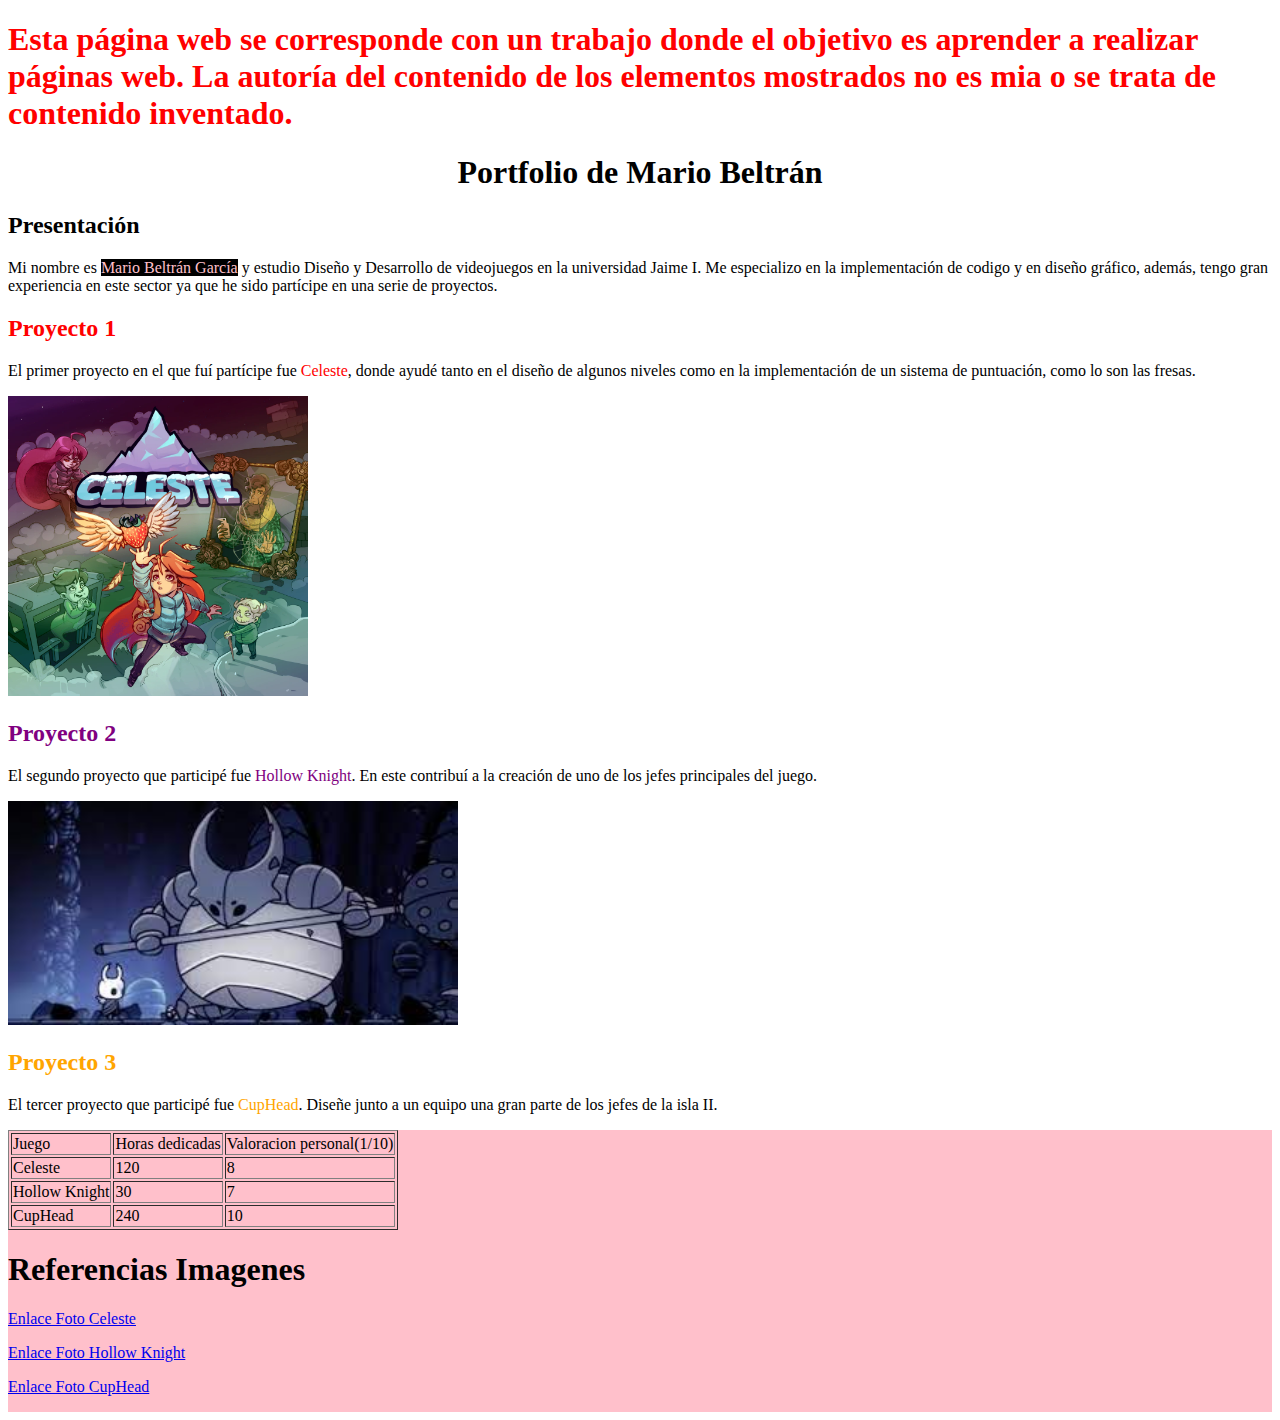
<file: index.html>
<!DOCTYPE html>
<html>
<title>
Portfolio de Mario Beltran
</title>
<body>

<h1 style = "align: right; color: red;">
Esta página web se corresponde con un trabajo donde el objetivo es aprender a realizar páginas
web. La autoría del contenido de los elementos mostrados no es mia o se trata de contenido inventado.
</h1>

<h1 align = "center">
Portfolio de Mario Beltrán
</h1>
<h2>
Presentación
</h2>
<p style = "border-style = solid; border-color = purple; background-color = red;">
Mi nombre es <span style ="color: pink; background-color: black;">Mario Beltrán García</span> y estudio Diseño y Desarrollo de videojuegos en la universidad Jaime I. 
Me especializo en la implementación de codigo y en diseño gráfico, además, tengo gran experiencia en este sector ya que he sido partícipe en una serie de proyectos.
</p>
<h2 style = "color: red;">
Proyecto 1
</h2>
<p>
El primer proyecto en el que fuí partícipe fue <span style = "color: red;">Celeste</span>, donde ayudé tanto en el diseño de algunos niveles como en la implementación de un sistema de puntuación, como lo son las fresas.
</p>
<a href="https://store.steampowered.com/app/504230/Celeste/"> <img src = "ImagenCeleste.jpg" alt = "Foto del Celeste" height = "300px" width = "300px" /> </a>
<h2 style = "color: purple;">
Proyecto 2
</h2>
<p>
El segundo proyecto que participé fue <span style = "color: purple;">Hollow Knight</span>. En este contribuí a la creación de uno de los jefes principales del juego.
</p>
<a href="https://store.steampowered.com/app/367520/Hollow_Knight/"> <img src = "JefeHollowKnight.jpg" alt = "Foto del jefe" height = "224px" width = "450px" /> </a>
<h2 style ="color: orange;">
Proyecto 3
</h2>
<p>
El tercer proyecto que participé fue <span style = "color: orange;">CupHead</span>. Diseñe junto a un equipo una gran parte de los jefes de la isla II.
</p>
<a href="https://store.steampowered.com/app/268910/Cuphead/> <img border = "2px" src = "Cuphead.jpg" alt = "Foto del Cuphead" height = "225px" width = "550px" /> </a>


<div style ="background-color: pink;">
<table border = "1px">
	<tr>
		<td>Juego</td>
		<td>Horas dedicadas</td>
		<td>Valoracion personal(1/10)</td>
	</tr>
	<tr>
		<td>Celeste</td>
		<td>120</td>
		<td>8</td>
	</tr>
	<tr>
		<td>Hollow Knight</td>
		<td>30</td>
		<td>7</td>
	</tr>
	<tr>
		<td>CupHead</td>
		<td>240</td>
		<td>10</td>
	</tr>
<table/>

</div>

<h1>
Referencias Imagenes
</h1>

<a href= "https://store.playstation.com/es-es/product/EP2120-CUSA11235_00-CELESTEXXCELESTE/">
Enlace Foto Celeste
</a>
<p> <p/>
<a href= "https://www.youtube.com/watch?v=SE7kje3z9c8">
Enlace Foto Hollow Knight
</a>
<p> <p/>
<a href= "https://areajugones.sport.es/videojuegos/analisis-cuphead/">
Enlace Foto CupHead
</a>
<p> <p/>
</body>
</html>
</file>
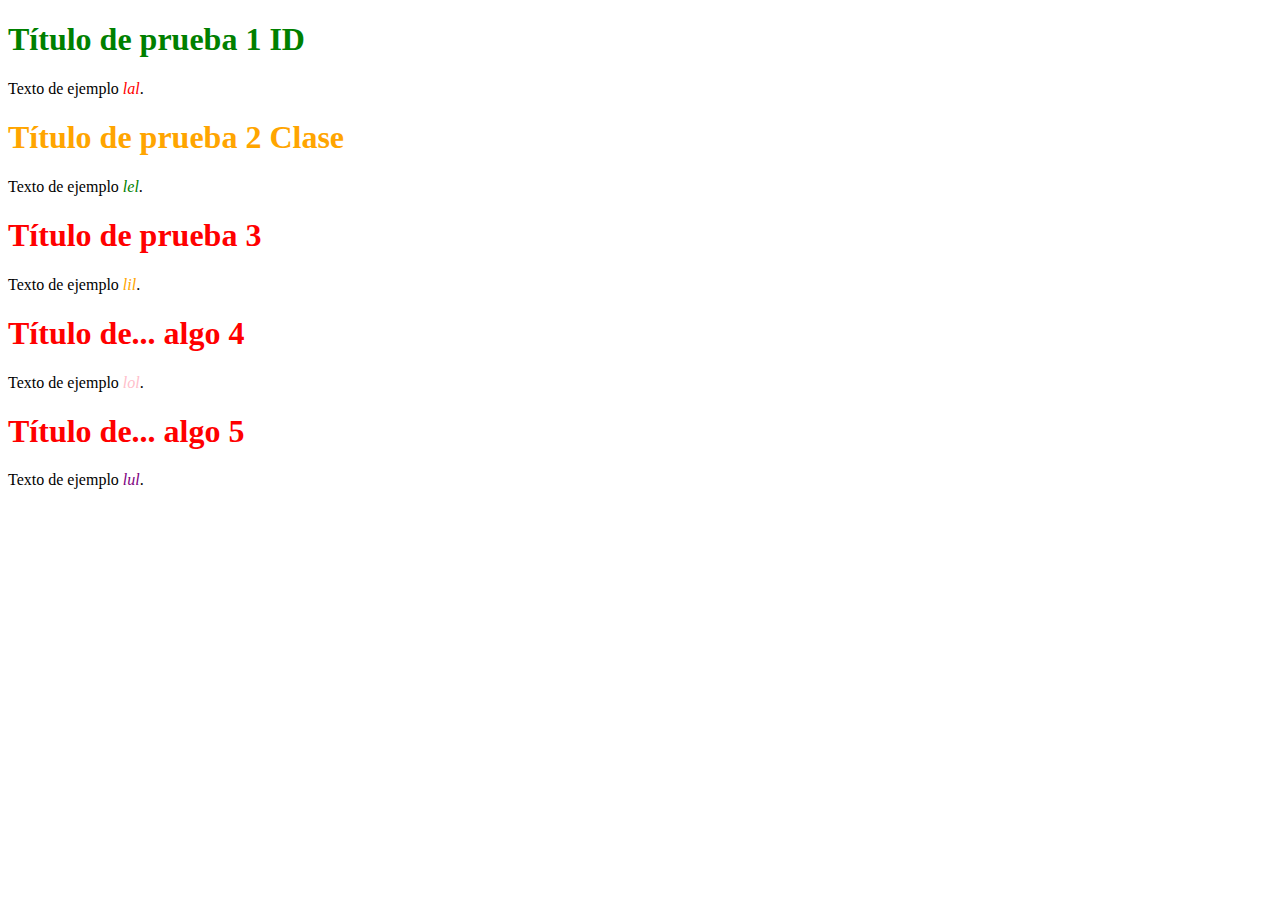
<file: lab5.html>
<!DOCTYPE html>
<html>
<link rel="stylesheet" href="formato.css">
<title>
Practica laboratorio 5
</title>
<body>
<h1 id= "Tit1">
Título de prueba 1 ID
</h1>
<p class="Texto1">
Texto de ejemplo <em>lal</em>.
</p>
<h1 class = "Prueba2">
Título de prueba 2 Clase
</h1>
<p  class="Texto2">
Texto de ejemplo <em>lel</em>.
</p>
<h1>
Título de prueba 3
</h1>
<p  class="Texto3">
Texto de ejemplo <em>lil</em>.
</p>
<h1>
Título de... algo 4
</h1>
<p  class="Texto4">
Texto de ejemplo <em>lol</em>.
</p>
<h1>
Título de... algo 5
</h1>
<p class="Texto5">
Texto de ejemplo <em>lul</em>.
</p>
</body>
</html>
</file>
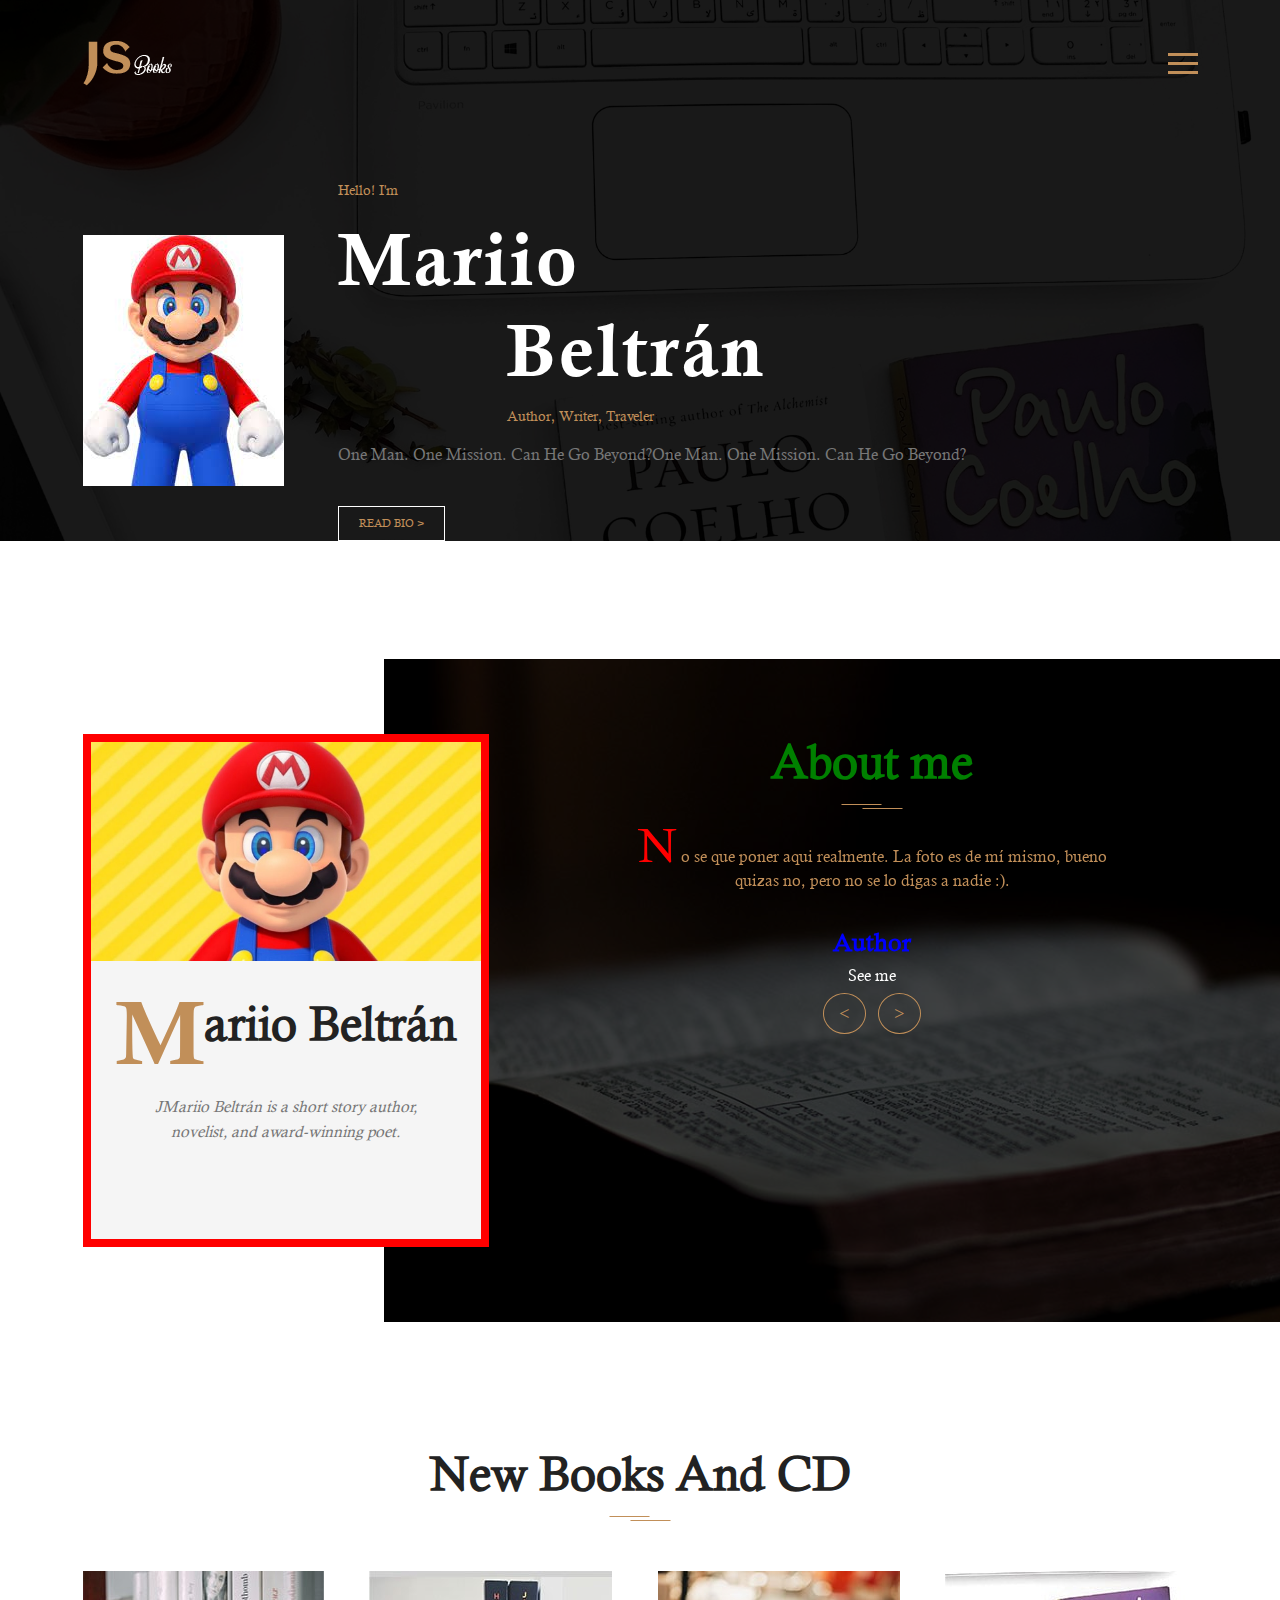
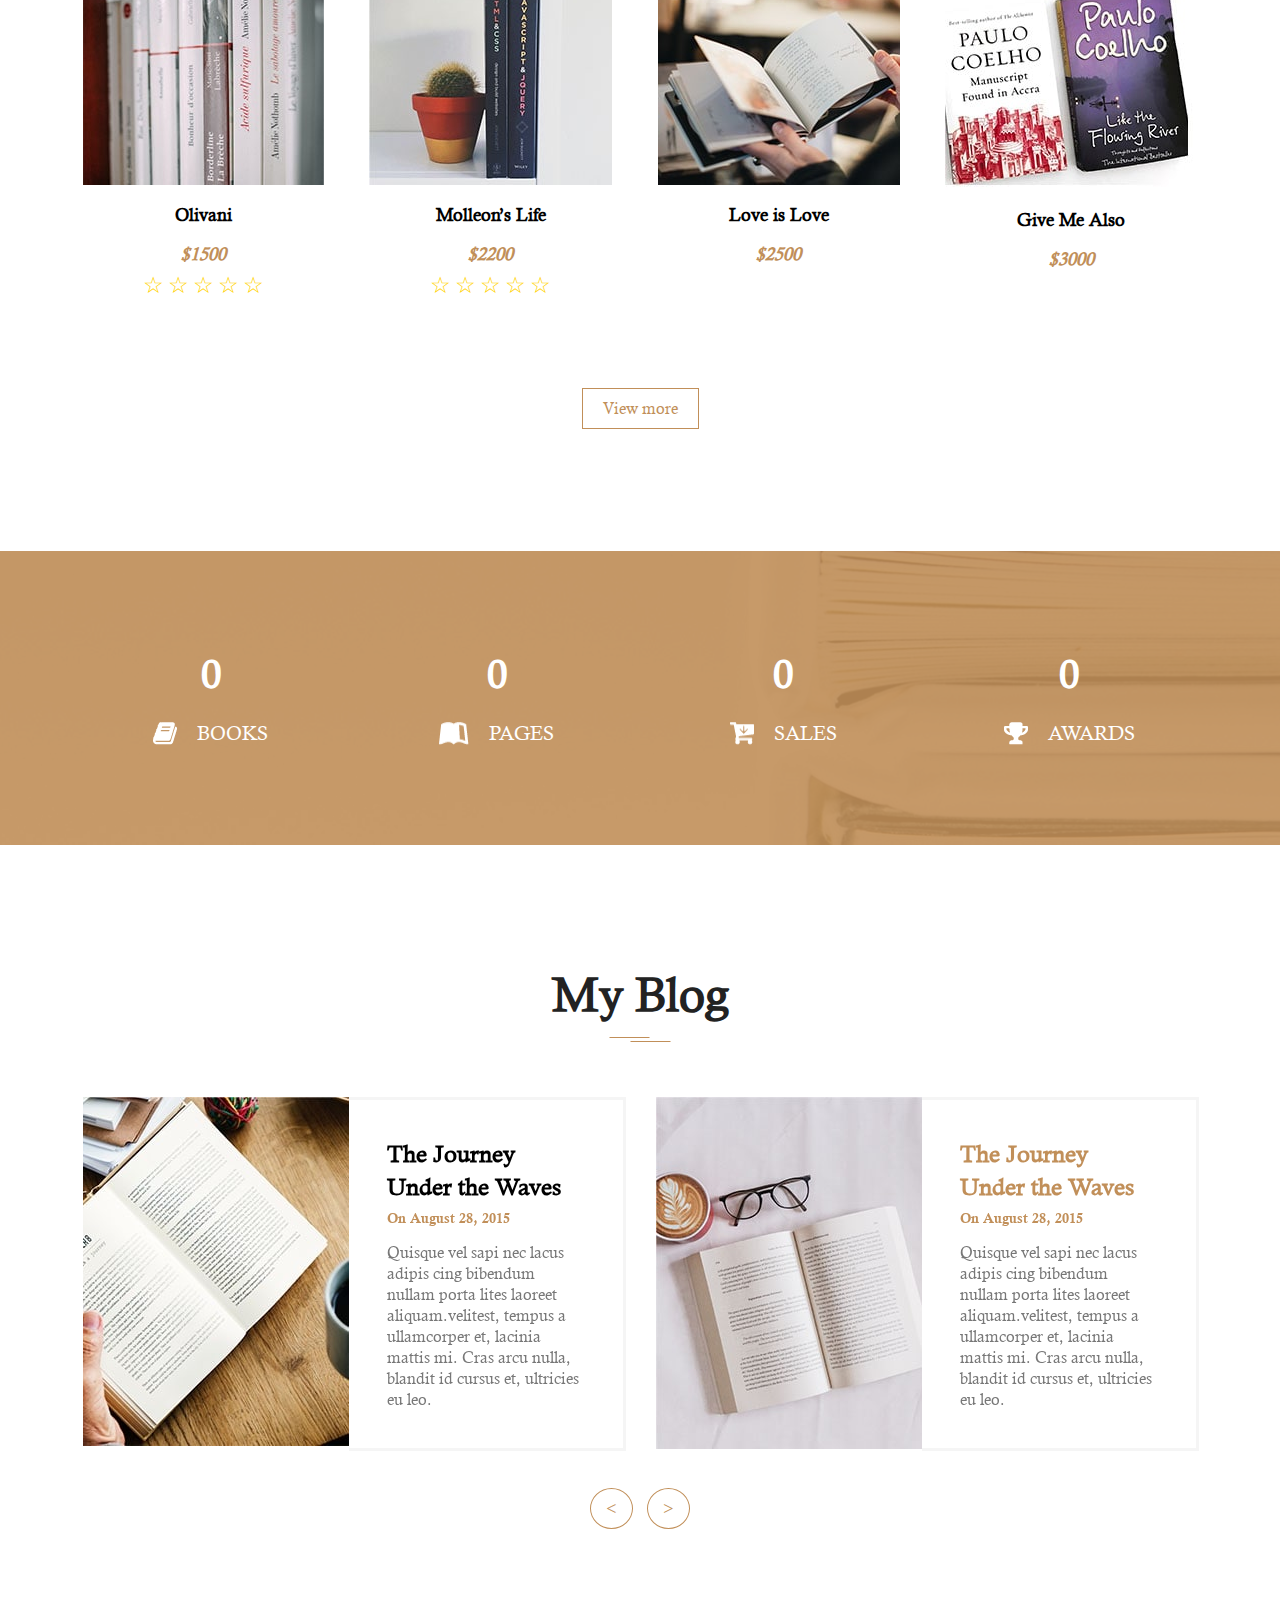
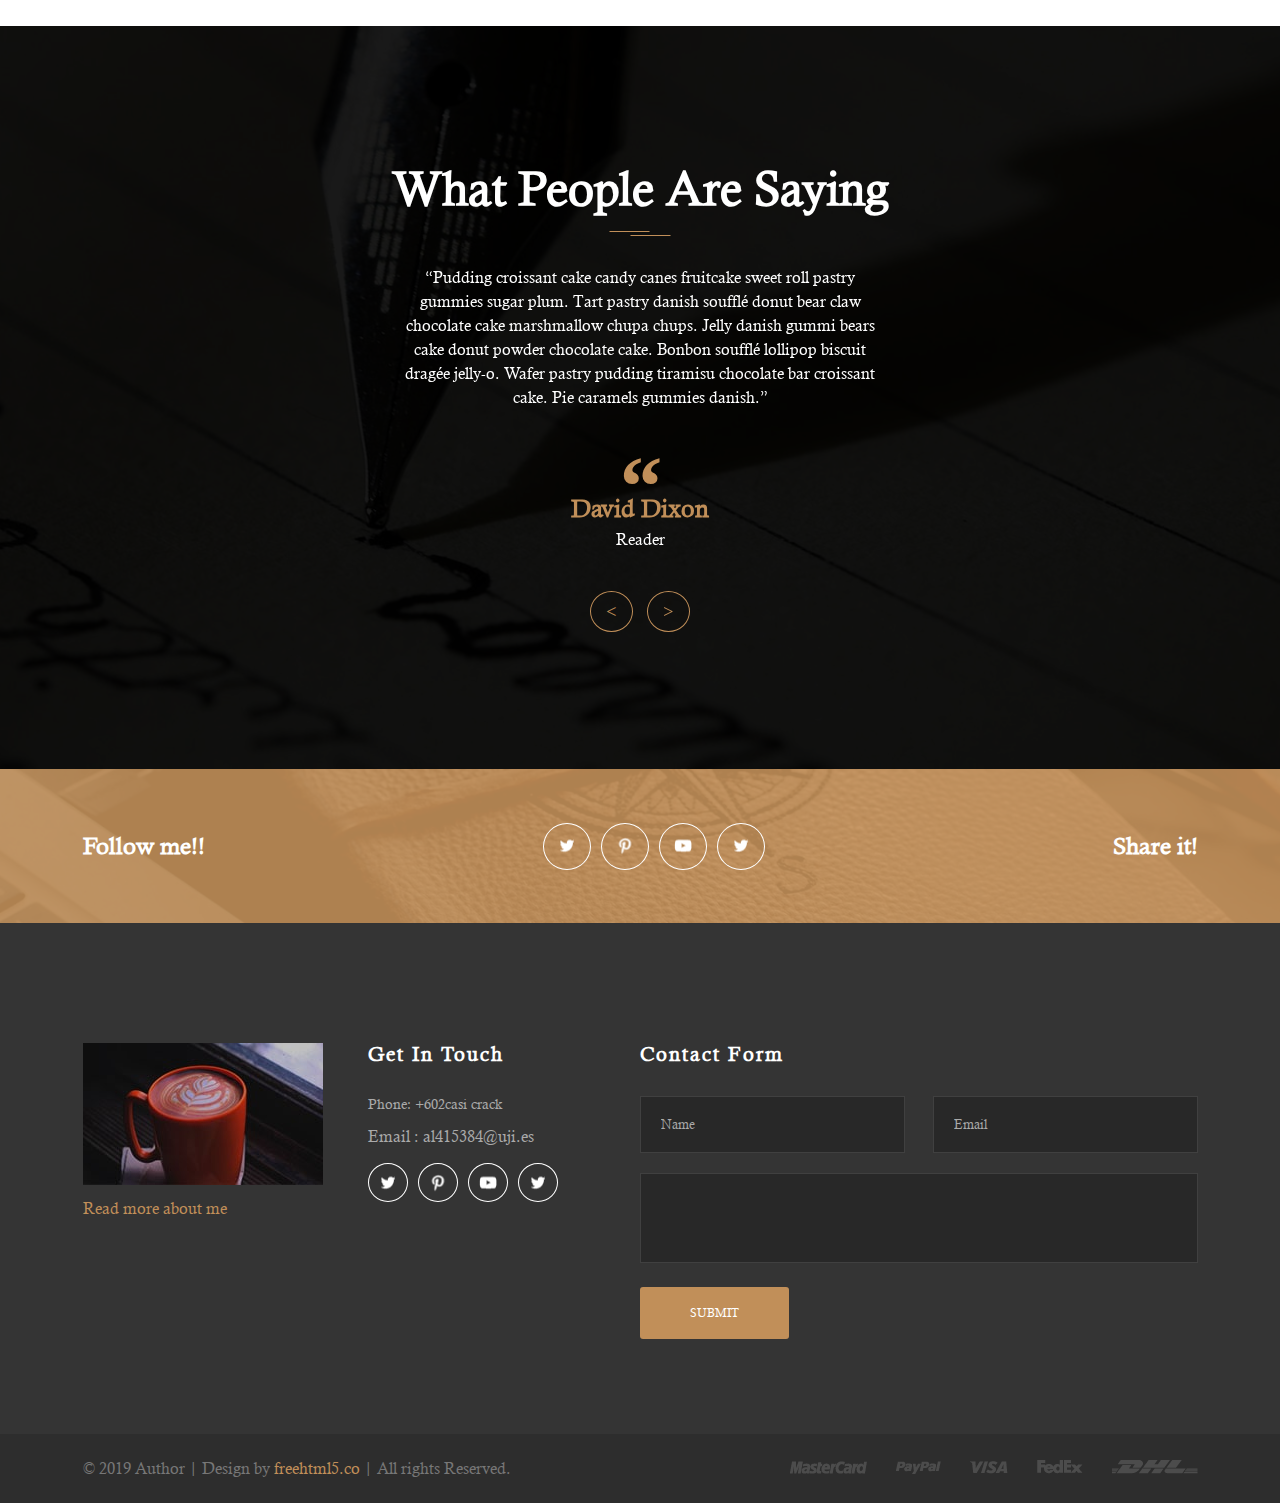
<file: plantilla.html>
<!doctype html>
<!--
	Author by FreeHTML5.co
	Twitter: https://twitter.com/fh5co
	Facebook: https://fb.com/fh5co
	URL: https://freehtml5.co
-->
<html lang="en">
<head>
	<!-- Required meta tags -->
	<meta charset="utf-8">
	<meta name="viewport" content="width=device-width, initial-scale=1, shrink-to-fit=no">
	<link rel="stylesheet" href="css/style.css">
	<link rel="stylesheet" href="css/slick.css">
	<title>Author</title>
</head>
<body>

	<!-- Navigation -->
	<nav class="site-navigation">
		<div class="site-navigation-inner site-container">
			<img src="./images/site-logo.png" alt="site logo">
			<div class="main-navigation">
				<ul class="main-navigation__ul">
					<li><a href="#">Homepage</a></li>
					<li><a href="#">Page 1</a></li>
					<li><a href="#">Page 2</a></li>
					<li><a href="#">Page 3</a></li>
					<li><a href="#">Page 4</a></li>
				</ul>
			</div>
			<div id="myBtn" class="burger-container" onclick="myFunction(this)">
				<div class="bar1"></div>
				<div class="bar2"></div>
				<div class="bar3"></div>
			</div>
			<script>
				function myFunction(x) {
					x.classList.toggle("change");
				}
			</script>

		</div>
	</nav>
	<!-- Navigation end -->

	<!-- Top banner -->
	<section class="fh5co-top-banner">
		<div class="top-banner__inner site-container">
			<div class="top-banner__image">
				<img src="./images/top-banner-author.jpg" alt="author image">
			</div>
			<div class="top-banner__text">
				<div class="top-banner__text-up">
					<span class="brand-span">Hello! I'm</span>
					<h2 class="top-banner__h2">Mariio</h2>
				</div>
				<div class="top-banner__text-down">
					<h2 class="top-banner__h2">Beltrán</h2>
					<span class="brand-span">Author, Writer, Traveler</span>
				</div>
				<p>One Man. One Mission. Can He Go Beyond?One Man. One Mission. Can He Go Beyond?</p>
				<a href="#" class="brand-button">Read bio > </a>
			</div>
		</div>
	</section>
	<!-- Top banner end -->

	<!-- About me -->
	<section class="fh5co-about-me">
		<div class="about-me-inner site-container">
			<article class="portfolio-wrapper">
				<div class="portfolio__img">
					<img src="./images/about-me.jpg" class="about-me__profile" alt="about me profile picture">
				</div>
				<div class="portfolio__bottom">
					<div class="portfolio__name">
						<span>M</span>
						<h2 class="universal-h2">ariio Beltrán</h2>
					</div>
					<p>JMariio Beltrán is a short story author, novelist, and award-winning poet.</p>
				</div>
			</article>
			<div class="about-me__text">
				<div class="about-me-slider">
					<div class="about-me-single-slide">
						<h2 class="universal-h2 universal-h2-bckg">About me</h2>
						<p><span>N</span> o se que poner aqui realmente. La foto es de mí mismo, bueno quizas no, pero no se lo digas a nadie :).</p>
						<h4>Author</h4>
						<p class="p-white">See me</p>
					</div>
					<div class="about-me-single-slide">
						<h2 class="universal-h2 universal-h2-bckg">About me 2</h2>
						<p><span>A</span>yuda, creo que me estoy muriendo, bueno como todos realmente, pero creo que voy yo primero.</p>
						<h4>Author</h4>
						<p class="p-white">See me</p>
					</div>
				</div>
			</div>
		</div>
		<div class="about-me-bckg"></div>
	</section>
	<!-- About me end -->

	<!-- Books and CD -->
	<section class="fh5co-books">
		<div class="site-container">
			<h2 class="universal-h2 universal-h2-bckg">New Books And CD</h2>
			<div class="books">
				<div class="single-book">
					<a href="#" class="single-book__img">
						<img src="./images/books-1.jpg" alt="single book and cd">
						<div class="single-book_download">
							<img src="./images/download.svg" alt="book image">
						</div>
					</a>
					<h4 class="single-book__title">Olivani</h4>
					<span class="single-book__price">$1500</span>
					<!-- star rating -->
					<div class="rating">
						<span>&#9734;</span>
						<span>&#9734;</span>
						<span>&#9734;</span>
						<span>&#9734;</span>
						<span>&#9734;</span>
					</div>
					<!-- star rating end -->
				</div>
				<div class="single-book">
					<a href="#" class="single-book__img">
						<img src="./images/books-2.jpg" alt="single book and cd">
						<div class="single-book_download">
							<img src="./images/download.svg" alt="book image">
						</div>
					</a>
					<h4 class="single-book__title">Molleon’s Life</h4>
					<span class="single-book__price">$2200</span>
					<!-- star rating -->
					<div class="rating">
						<span>&#9734;</span>
						<span>&#9734;</span>
						<span>&#9734;</span>
						<span>&#9734;</span>
						<span>&#9734;</span>
					</div>
					<!-- star rating end -->
				</div>
				<div class="single-book">
					<a href="#" class="single-book__img">
						<img src="./images/books-3.jpg" alt="single book and cd">
						<div class="single-book_download">
							<img src="./images/download.svg" alt="book image">
						</div>
					</a>
					<h4 class="single-book__title">Love is Love</h4>
					<span class="single-book__price">$2500</span>
				</div>
				<div class="single-book">
					<a href="#" class="single-book__img">
						<img src="./images/books-4.jpg" alt="single book and cd">
						<div class="single-book_download">
							<img src="./images/download.svg" alt="book image">
						</div>
					</a>
					<h4 class="single-book__title">Give Me Also</h4>
					<span class="single-book__price">$3000</span>
				</div>
			</div>
			<div class="books-brand-button">
				<a href="#" class="brand-button">View more</a>
			</div>
		</div>
	</section>
	<!-- Books and CD end -->

	<!-- Counter -->
	<div class="fh5co-counter counters">
		<div class="counter-inner site-container">
			<div class="single-count">
				<span class="count" data-count="50">0</span>
				<div class="single-count__text">
					<img src="./images/counter-1.png" alt="counter icon">
					<p>Books</p>
				</div>
			</div>
			<div class="single-count">
				<span class="count" data-count="600">0</span>
				<div class="single-count__text">
					<img src="./images/counter-2.png" alt="counter icon">
					<p>Pages</p>
				</div>
			</div>
			<div class="single-count">
				<span class="count" data-count="2000">0</span>
				<div class="single-count__text">
					<img src="./images/counter-3.png" alt="counter icon">
					<p>Sales</p>
				</div>
			</div>
			<div class="single-count">
				<span class="count" data-count="125">0</span>
				<div class="single-count__text">
					<img src="./images/counter-4.png" alt="counter icon">
					<p>Awards</p>
				</div>
			</div>
		</div>
	</div>
	<!-- Counter -->

	<!-- Blog -->
	<section class="fh5co-blog">
		<div class="site-container">
			<h2 class="universal-h2 universal-h2-bckg">My Blog</h2>
			<div class="blog-slider blog-inner">
				<div class="single-blog">
					<div class="single-blog__img">
						<img src="./images/blog1.jpg" alt="blog image">
					</div>
					<div class="single-blog__text">
						<h4>The Journey Under the Waves</h4>
						<span>On August 28, 2015</span>
						<p>Quisque vel sapi nec lacus adipis cing bibendum nullam porta lites laoreet aliquam.velitest, tempus a ullamcorper et, lacinia mattis mi. Cras arcu nulla, blandit id cursus et, ultricies eu leo.</p>
					</div>
				</div>
				<div class="single-blog">
					<div class="single-blog__img">
						<img src="./images/blog2.jpg" alt="blog image">
					</div>
					<div class="single-blog__text">
						<h4>The Journey Under the Waves</h4>
						<span>On August 28, 2015</span>
						<p>Quisque vel sapi nec lacus adipis cing bibendum nullam porta lites laoreet aliquam.velitest, tempus a ullamcorper et, lacinia mattis mi. Cras arcu nulla, blandit id cursus et, ultricies eu leo.</p>
					</div>
				</div>
				<div class="single-blog">
					<div class="single-blog__img">
						<img src="./images/blog2.jpg" alt="blog image">
					</div>
					<div class="single-blog__text">
						<h4>The Journey Under the Waves</h4>
						<span>On August 28, 2015</span>
						<p>Quisque vel sapi nec lacus adipis cing bibendum nullam porta lites laoreet aliquam.velitest, tempus a ullamcorper et, lacinia mattis mi. Cras arcu nulla, blandit id cursus et, ultricies eu leo.</p>
					</div>
				</div>
			</div>
		</div>
	</section>
	<!-- Blog end -->

	<!-- Quotes -->
	<section class="fh5co-quotes">
		<div class="site-container">
			<div class="about-me-slider">
				<div>
					<h2 class="universal-h2 universal-h2-bckg">What People Are Saying</h2>
					<p>“Pudding croissant cake candy canes fruitcake sweet roll pastry gummies sugar plum. Tart pastry danish soufflé donut bear claw chocolate cake marshmallow chupa chups. Jelly danish gummi bears cake donut powder chocolate cake. Bonbon soufflé lollipop biscuit dragée jelly-o. Wafer pastry pudding tiramisu chocolate bar croissant cake. Pie caramels gummies danish.”</p>
					<img src="./images/quotes.svg" alt="quotes svg">
					<h4>David Dixon</h4>
					<p>Reader</p>
				</div>
				<div>
					<h2 class="universal-h2 universal-h2-bckg">What People Are Saying 2</h2>
					<p>“Pudding croissant cake candy canes fruitcake sweet roll pastry gummies sugar plum. Tart pastry danish soufflé donut bear claw chocolate cake marshmallow chupa chups. Jelly danish gummi bears cake donut powder chocolate cake. Bonbon soufflé lollipop biscuit dragée jelly-o. Wafer pastry pudding tiramisu chocolate bar croissant cake. Pie caramels gummies danish.”</p>
					<img src="./images/quotes.svg" alt="quotes svg">
					<h4>David Dixon</h4>
					<p>Reader</p>
				</div>
			</div>
		</div>
	</section>
	<!-- Quotes end -->

	<!-- Social -->
	<section class="fh5co-social">
		<div class="site-container">
			<div class="social">
				<h5>Follow me!!</h5>
				<div class="social-icons">
					<a href="#" target="_blank"><img src="./images/social-twitter.png" alt="social icon"></a>
					<a href="#" target="_blank"><img src="./images/social-pinterest.png" alt="social icon"></a>
					<a href="#" target="_blank"><img src="./images/social-youtube.png" alt="social icon"></a>
					<a href="#" target="_blank"><img src="./images/social-twitter.png" alt="social icon"></a>
				</div>
				<h5>Share it!</h5>
			</div>
		</div>
	</section>
	<!-- Social -->

	<!-- Footer -->
	<footer class="site-footer">
		<div class="site-container">
			<div class="footer-inner">
				<div class="footer-info">
					<div class="footer-info__left">
						<img src="./images/footer-img.jpg" alt="about me image">
						<p>Read more about me</p>
					</div>
					<div class="footer-info__right">
						<h5>Get In Touch</h5>
						<p class="footer-phone">Phone: +602casi crack</p>
						<p>Email : al415384@uji.es</p>
						<div class="social-icons">
							<a href="#" target="_blank"><img src="./images/social-twitter.png" alt="social icon"></a>
							<a href="#" target="_blank"><img src="./images/social-pinterest.png" alt="social icon"></a>
							<a href="#" target="_blank"><img src="./images/social-youtube.png" alt="social icon"></a>
							<a href="#" target="_blank"><img src="./images/social-twitter.png" alt="social icon"></a>
						</div>
					</div>
				</div>
				<div class="footer-contact-form">
					<h5>Contact Form</h5>
					<form class="contact-form">
						<div class="contact-form__input">
							<input type="text" name="name" placeholder="Name">
							<input type="email" name="email" placeholder="Email">
						</div>
						<textarea></textarea>
						<input type="submit" name="submit" value="Submit" class="submit-button">
					</form>
				</div>
			</div>
		</div>
		<div class="footer-bottom">
			<div class="site-container footer-bottom-inner">
				<p>© 2019 Author | Design by <a href="https://freehtml5.co/" target="_blank">freehtml5.co</a> | All rights Reserved.</p>
				<div class="footer-bottom__img">
					<img src="./images/footer-mastercard.png" alt="footer image">
					<img src="./images/footer-paypal.png" alt="footer image">
					<img src="./images/footer-visa.png" alt="footer image">
					<img src="./images/footer-fedex.png" alt="footer image">
					<img src="./images/footer-dhl.png" alt="footer image">
				</div>
			</div>
		</div>
	</footer>
	<!-- Footer end -->

	<!-- Scripts -->
	<script src="js/jquery.min.js"></script>
	<script src="js/slick.min.js"></script>
	<script src="js/main.js"></script>

</body>
</html>
</file>
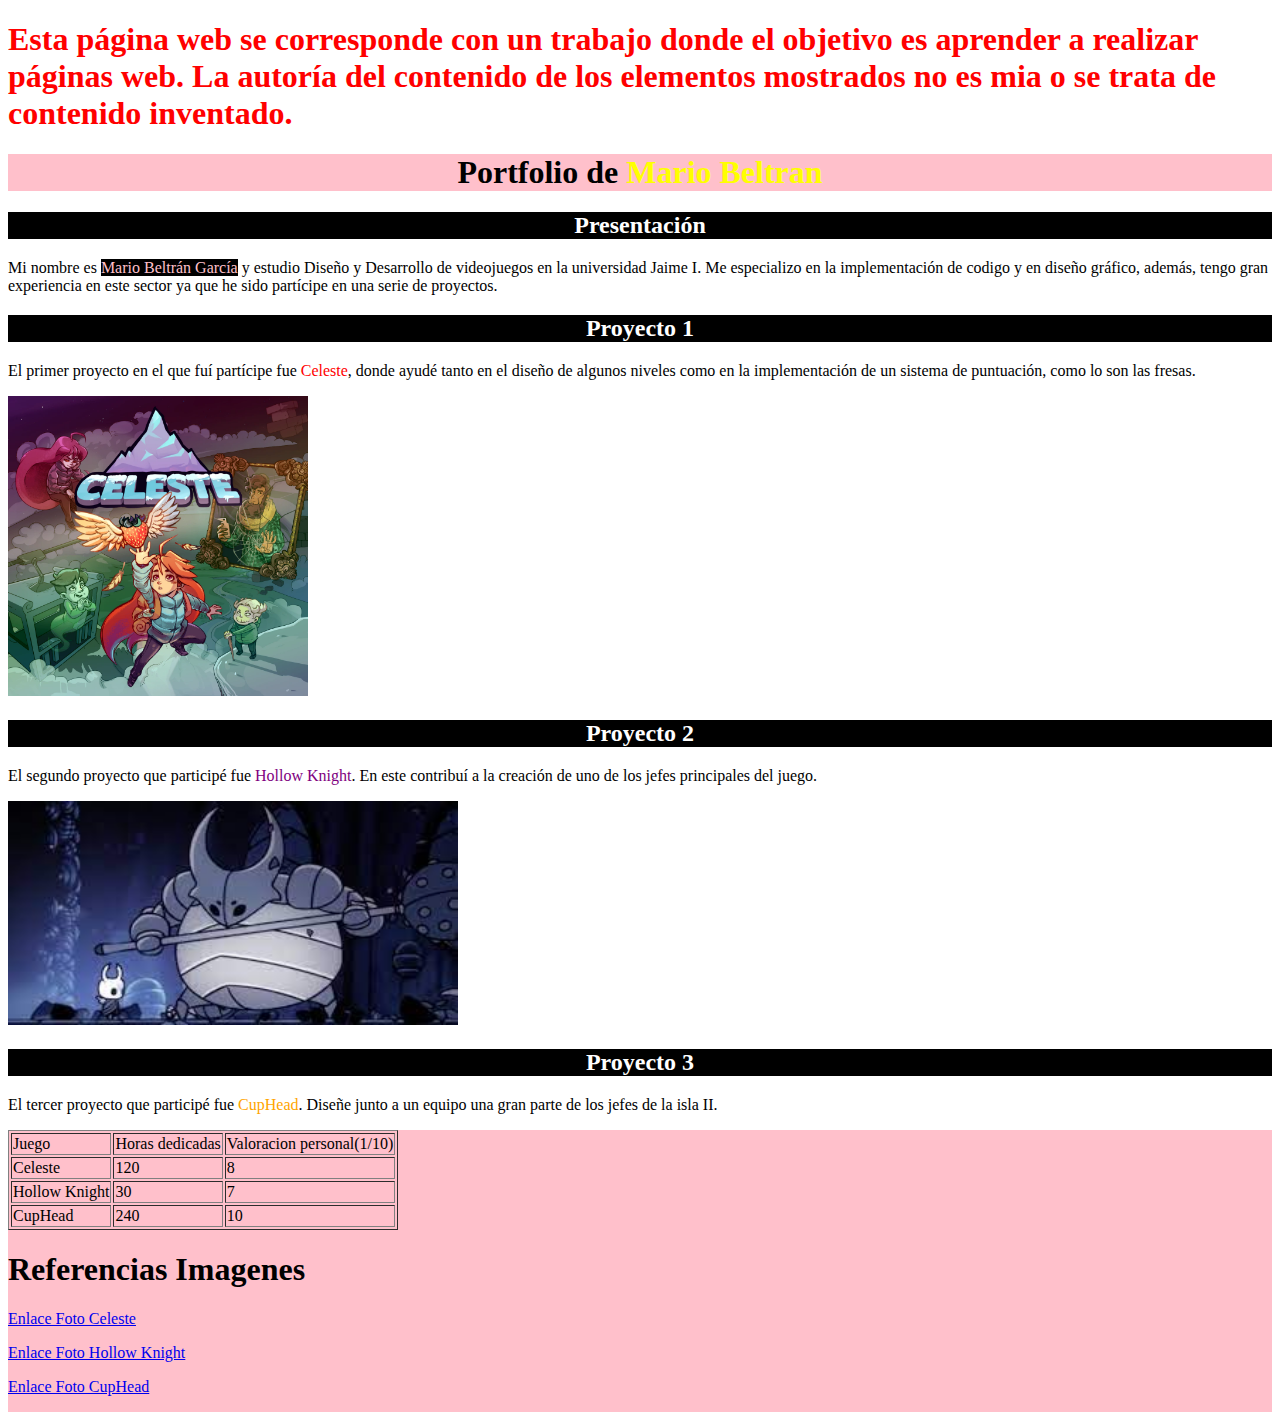
<file: portfolio.html>
<!DOCTYPE html>
<html>
<link rel="stylesheet" href="estilo.css">
<title>
Portfolio de Mario Beltrán
</title>
<body>

<h1 style = "align: right; color: red;">
Esta página web se corresponde con un trabajo donde el objetivo es aprender a realizar páginas
web. La autoría del contenido de los elementos mostrados no es mia o se trata de contenido inventado.
</h1>

<h1 class = "Nombre">
<b>Portfolio de <ma>Mario Beltran</ma></b>
</h1>
<h2>
Presentación
</h2>
<p style = "border-style = solid; border-color = purple; background-color = red;">
Mi nombre es <span style ="color: pink; background-color: black;">Mario Beltrán García</span> y estudio Diseño y Desarrollo de videojuegos en la universidad Jaime I. 
Me especializo en la implementación de codigo y en diseño gráfico, además, tengo gran experiencia en este sector ya que he sido partícipe en una serie de proyectos.
</p>
<h2>
Proyecto 1
</h2>
<p>
El primer proyecto en el que fuí partícipe fue <span style = "color: red;">Celeste</span>, donde ayudé tanto en el diseño de algunos niveles como en la implementación de un sistema de puntuación, como lo son las fresas.
</p>
<a href="https://store.steampowered.com/app/504230/Celeste/"> <img src = "ImagenCeleste.jpg" alt = "Foto del Celeste" height = "300px" width = "300px" /> </a>
<h2>
Proyecto 2
</h2>
<p>
El segundo proyecto que participé fue <span style = "color: purple;">Hollow Knight</span>. En este contribuí a la creación de uno de los jefes principales del juego.
</p>
<a href="https://store.steampowered.com/app/367520/Hollow_Knight/"> <img src = "JefeHollowKnight.jpg" alt = "Foto del jefe" height = "224px" width = "450px" /> </a>
<h2>
Proyecto 3
</h2>
<p>
El tercer proyecto que participé fue <span style = "color: orange;">CupHead</span>. Diseñe junto a un equipo una gran parte de los jefes de la isla II.
</p>
<a href="https://store.steampowered.com/app/268910/Cuphead/> <img border = "2px" src = "Cuphead.jpg" alt = "Foto del Cuphead" height = "225px" width = "550px" /> </a>


<div style ="background-color: pink;">
<table border = "1px">
	<tr>
		<td>Juego</td>
		<td>Horas dedicadas</td>
		<td>Valoracion personal(1/10)</td>
	</tr>
	<tr>
		<td>Celeste</td>
		<td>120</td>
		<td>8</td>
	</tr>
	<tr>
		<td>Hollow Knight</td>
		<td>30</td>
		<td>7</td>
	</tr>
	<tr>
		<td>CupHead</td>
		<td>240</td>
		<td>10</td>
	</tr>
<table/>

</div>

<h1>
Referencias Imagenes
</h1>

<a href= "https://store.playstation.com/es-es/product/EP2120-CUSA11235_00-CELESTEXXCELESTE/">
Enlace Foto Celeste
</a>
<p> <p/>
<a href= "https://www.youtube.com/watch?v=SE7kje3z9c8">
Enlace Foto Hollow Knight
</a>
<p> <p/>
<a href= "https://areajugones.sport.es/videojuegos/analisis-cuphead/">
Enlace Foto CupHead
</a>
<p> <p/>
</body>
</html>
</file>
<file: formato.css>
h1 {color: red}
#Tit1 {color: green}
.Prueba2 {color: orange}

.Texto1 em {color: red}
.Texto2 em {color: green}
.Texto3 em {color: orange}
.Texto4 em {color: pink}
.Texto5 em {color: purple}
</file>
<file: css/style.css>
/*
 * Author by FreeHTML5.co
 * Twitter: https://twitter.com/fh5co
 * Facebook: https://fb.com/fh5co
 * URL: https://freehtml5.co
 */
/* Fonts */
@font-face {
  font-family: 'Calisto-MT';
  src: url(../fonts/Calisto-MT.ttf); }

@font-face {
  font-family: 'Calisto-MT-Italic';
  src: url(../fonts/Calisto-MT-Italic.ttf); }

@font-face {
  font-family: 'Calisto-MT-Bold';
  src: url(../fonts/Calisto-MT-Bold.ttf); }

/* Colors */
/* Universal style */
* {
  margin: 0;
  padding: 0;
  font-family: "Calisto-MT"; }

.site-container {
  width: 1115px;
  margin: 0 auto; }
  @media (max-width: 1250px) {
    .site-container {
      width: 90%; } }

.universal-h2 {
  font-size: 48px;
  text-align: center;
  color: #222; }
  @media (max-width: 1250px) {
    .universal-h2 {
      font-size: 38px; } }
  @media (max-width: 668px) {
    .universal-h2 {
      font-size: 30px; } }

.universal-h2-bckg {
  background-image: url("../images/double-line.svg");
  background-repeat: no-repeat;
  background-position: center bottom; }

/* Universal style end */
/* Includes */
.site-navigation {
  position: absolute;
  top: 4.6%;
  width: 100%;
  z-index: 2; }

.site-navigation-inner {
  display: flex;
  align-items: center;
  justify-content: space-between; }

.main-navigation {
  color: pink;
  display: none;
  position: fixed;
  height: 100%;
  width: 100%;
  top: 0px;
  left: 0px;
  background: #000;
  opacity: 0.9; }
  .main-navigation .main-navigation__ul {
    position: absolute;
    top: 50%;
    left: 50%;
    transform: translate(-50%, -50%);
    padding: 3%;
    border: 2px solid #fff;
    border-radius: 7px;
    background-color: blue; }
    .main-navigation .main-navigation__ul li {
      margin-bottom: 20px;
      list-style: none; }
    .main-navigation .main-navigation__ul a {
      color: #fff;
      font-size: 20px;
      font-weight: 600;
      text-decoration: none;
      text-transform: uppercase;
      transition: 0.3s ease; }
      .main-navigation .main-navigation__ul a:hover {
        color: #777; }
  @media (max-width: 1150px) {
    .main-navigation {
      opacity: 0.94; } }

/* Navigation burger */
.burger-container {
  cursor: pointer;
  z-index: 3; }

.bar1, .bar2, .bar3 {
  width: 30px;
  height: 3px;
  background-color: #c18f59;
  margin: 6px 0;
  transition: 0.4s; }

.change .bar1 {
  transform: rotate(-45deg) translate(-6px, 6px);
  background-color: #c18f59; }

.change .bar2 {
  opacity: 0;
  background-color: #c18f59; }

.change .bar3 {
  transform: rotate(45deg) translate(-6px, -7px);
  background-color: #c18f59; }

.stop-scroll {
  overflow: hidden; }

/* Navigation burger end */
.fh5co-top-banner {
  position: relative;
  display: flex;
  align-items: flex-end;
  background-image: url("../images/top-banner-bckg.jpg");
  background-position: center;
  background-size: cover; }
  .fh5co-top-banner::after {
    content: '';
    position: absolute;
    top: 0;
    left: 0;
    width: 100%;
    height: 100%;
    background-color: #000;
    opacity: 0.9; }
  .fh5co-top-banner .site-container {
    position: relative;
    z-index: 1; }
  @media (max-width: 1600px) {
    .fh5co-top-banner {
      padding-top: 180px; } }
  @media (max-width: 1250px) {
    .fh5co-top-banner {
      padding-top: 130px; } }
  @media (max-width: 520px) {
    .fh5co-top-banner {
      padding-top: 105px; } }
  @media (min-width: 1600px) {
    .fh5co-top-banner {
      min-height: 100vh; } }

.top-banner__inner {
  display: flex;
  align-items: center; }
  .top-banner__inner .top-banner__text {
    margin-left: 54px; }
    @media (max-width: 1250px) {
      .top-banner__inner .top-banner__text {
        width: 35%; } }
    @media (max-width: 768px) {
      .top-banner__inner .top-banner__text {
        width: 50%;
        margin-left: 20px; } }
    @media (max-width: 520px) {
      .top-banner__inner .top-banner__text {
        width: 65%;
        margin-bottom: 20px;
        margin-left: 0; } }
    .top-banner__inner .top-banner__text p {
      margin-bottom: 42px;
      color: #777; }
      @media (max-width: 768px) {
        .top-banner__inner .top-banner__text p {
          margin-bottom: 25px;
          font-size: 14px; } }
  .top-banner__inner .top-banner__h2 {
    font-size: 74px;
    letter-spacing: 3px;
    color: #fff;
    font-family: "Calisto-MT-Bold"; }
    @media (max-width: 1250px) {
      .top-banner__inner .top-banner__h2 {
        font-size: 50px; } }
    @media (max-width: 768px) {
      .top-banner__inner .top-banner__h2 {
        font-size: 35px; } }
  .top-banner__inner .top-banner__text-up .top-banner__h2 {
    margin-top: 15px; }
    @media (max-width: 768px) {
      .top-banner__inner .top-banner__text-up .top-banner__h2 {
        margin-top: 0; } }
  .top-banner__inner .top-banner__text-down {
    margin-bottom: 20px;
    padding-left: 27%; }
    .top-banner__inner .top-banner__text-down .top-banner__h2 {
      margin-bottom: 10px; }
      @media (max-width: 768px) {
        .top-banner__inner .top-banner__text-down .top-banner__h2 {
          margin-bottom: 0; } }
  .top-banner__inner .top-banner__image {
    font-size: 0; }
    @media (max-width: 1250px) {
      .top-banner__inner .top-banner__image {
        width: 50%; }
        .top-banner__inner .top-banner__image img {
          width: 100%; } }
    @media (max-width: 520px) {
      .top-banner__inner .top-banner__image {
        width: 65%;
        margin-bottom: 20px; } }
  @media (max-width: 520px) {
    .top-banner__inner {
      flex-direction: column; } }

.brand-span {
  font-size: 14px;
  color: #c18f59; }

.brand-button {
  display: inline-block;
  padding: 10px 20px;
  font-size: 11px;
  text-transform: uppercase;
  text-decoration: none;
  color: #c18f59;
  border: 1px solid #fff;
  transition: 0.3s ease; }
  .brand-button:hover, .brand-button:focus {
    color: #777; }

.fh5co-about-me {
  position: relative;
  margin: 193px 0 199px; }
  @media (max-width: 1250px) {
    .fh5co-about-me {
      margin: 150px 0; } }
  @media (max-width: 992px) {
    .fh5co-about-me {
      margin: 125px 0; } }

.about-me-bckg {
  position: absolute;
  background-image: url("../images/about-me-bckg.jpg");
  background-position: center;
  background-size: cover;
  height: 500px;
  top: -75px;
  right: 0;
  height: calc(100% + 150px);
  width: 70%;
  z-index: -1; }
  .about-me-bckg:after {
    content: '';
    position: absolute;
    top: 0;
    left: 0;
    width: 100%;
    height: 100%;
    background-color: #000;
    opacity: 0.7; }
  @media (max-width: 992px) {
    .about-me-bckg {
      width: 100%;
      padding-bottom: 15px; } }

.about-me-inner {
  display: flex;
  justify-content: space-between; }
  @media (max-width: 992px) {
    .about-me-inner {
      flex-direction: column;
      align-items: center; } }

.about-me-slider {
  position: relative; }
  .about-me-slider .slick-arrow {
    position: absolute;
    bottom: -18%; }
  .about-me-slider .slick-prev {
    left: 40%; }
    @media (max-width: 520px) {
      .about-me-slider .slick-prev {
        left: 34%; } }
  .about-me-slider .slick-next {
    right: 40%; }
    @media (max-width: 520px) {
      .about-me-slider .slick-next {
        right: 34%; } }

.span-arrow {
  padding: 10px 15px;
  cursor: pointer;
  color: #c18f59;
  border: 1px solid #c18f59;
  border-radius: 50%;
  transition: 0.3s ease; }
  .span-arrow:hover {
    color: #fff;
    border-color: #fff; }

.portfolio-wrapper {
  width: 390px;
  padding: 8px;
  text-align: center;
  background-color: red; }
  .portfolio-wrapper .portfolio__img {
    font-size: 0; }
    .portfolio-wrapper .portfolio__img img {
      width: 100%; }
  .portfolio-wrapper .portfolio__bottom {
    padding: 35px 0 95px;
    background-color: #f5f5f5; }
    @media (max-width: 992px) {
      .portfolio-wrapper .portfolio__bottom {
        padding: 25px 0; } }
  .portfolio-wrapper .portfolio__name {
    display: flex;
    justify-content: center;
    align-items: flex-start;
    margin-bottom: 23px; }
    @media (max-width: 992px) {
      .portfolio-wrapper .portfolio__name {
        margin-bottom: 10px; } }
    .portfolio-wrapper .portfolio__name span {
      font-size: 90px;
      line-height: 75px;
      color: #c18f59;
      font-family: "Calisto-MT-Bold"; }
      @media (max-width: 992px) {
        .portfolio-wrapper .portfolio__name span {
          font-size: 65px;
          line-height: 62px; } }
  .portfolio-wrapper p {
    padding: 0 10%;
    line-height: 25px;
    font-style: italic;
    color: #777; }
    @media (max-width: 620px) {
      .portfolio-wrapper p {
        font-size: 15px;
        line-height: 20px; } }
  @media (max-width: 992px) {
    .portfolio-wrapper {
      margin-bottom: 20px; } }
  @media (max-width: 620px) {
    .portfolio-wrapper {
      width: 250px; } }

.about-me__text {
  width: 44%;
  margin-right: 80px;
  text-align: center; }
  .about-me__text .universal-h2 {
    color: green;
    padding-bottom: 20px;
    margin-bottom: 25px; }
  .about-me__text p {
    margin-bottom: 35px;
    line-height: 24px;
    color: #c18f59; }
    .about-me__text p span {
      font-size: 48px;
      color: red; }
    @media (max-width: 620px) {
      .about-me__text p {
        margin-bottom: 20px;
        font-size: 14px;
        line-height: 19px; } }
  .about-me__text h4 {
    margin-bottom: 7px;
    font-size: 25px;
    color: blue; }
  .about-me__text .p-white {
    margin-bottom: 0;
    color: #fff; }
  @media (max-width: 1250px) {
    .about-me__text {
      width: 48%;
      margin-right: 40px; } }
  @media (max-width: 992px) {
    .about-me__text {
      width: 100%;
      margin-right: 0; } }

.slick-slide:focus {
  outline: none; }

.fh5co-books {
  margin-bottom: 122px; }
  .fh5co-books .universal-h2 {
    margin-bottom: 50px;
    padding-bottom: 20px; }
  .fh5co-books .books-brand-button {
    text-align: center; }
    .fh5co-books .books-brand-button .brand-button {
      font-size: 16px;
      text-transform: none;
      border-color: #c18f59; }
      .fh5co-books .books-brand-button .brand-button:hover {
        border-color: #777; }
  @media (max-width: 1250px) {
    .fh5co-books {
      margin-bottom: 60px; } }

.books {
  display: flex;
  justify-content: space-between;
  flex-wrap: wrap;
  margin-bottom: 70px; }
  @media (max-width: 559px) {
    .books {
      justify-content: space-around; } }

.single-book {
  margin-bottom: 20px;
  text-align: center; }
  .single-book .single-book__img {
    position: relative;
    display: block;
    font-size: 0; }
    .single-book .single-book__img .single-book_download {
      opacity: 0;
      visibility: hidden;
      position: absolute;
      top: 0;
      left: 0;
      width: 100%;
      height: 100%;
      background-color: #000;
      transition: 0.3s ease; }
      .single-book .single-book__img .single-book_download img {
        position: absolute;
        left: 50%;
        top: 50%;
        transform: translate(-50%, -50%);
        z-index: 1; }
    .single-book .single-book__img:hover .single-book_download {
      visibility: visible;
      opacity: 0.7; }
  .single-book .single-book__title {
    margin: 19px 0 18px;
    font-size: 18px; }
  .single-book .single-book__price {
    font-size: 18px;
    font-weight: 600;
    font-style: italic;
    color: #c18f59; }
  @media (max-width: 1250px) {
    .single-book {
      margin-right: 10px; }
      .single-book:last-child {
        margin-right: 0; } }

.rating {
  margin-top: 8px;
  unicode-bidi: bidi-override;
  direction: rtl; }
  .rating span {
    font-size: 23px;
    color: #ffd200;
    cursor: pointer; }
  .rating > span:hover:before, .rating > span:hover ~ span:before {
    content: "\2605";
    position: absolute; }

.fh5co-counter {
  position: relative;
  margin-bottom: 122px;
  padding: 100px 0;
  background-image: url("../images/book-bckg.jpg");
  background-size: cover;
  background-position: center; }
  .fh5co-counter::after {
    content: '';
    position: absolute;
    top: 0;
    left: 0;
    width: 100%;
    height: 100%;
    background-color: #c18f59;
    opacity: 0.9; }
  .fh5co-counter .site-container {
    position: relative;
    z-index: 1; }
  @media (max-width: 850px) {
    .fh5co-counter {
      padding: 50px 0 20px;
      margin-bottom: 50px; } }

.counter-inner {
  display: flex;
  justify-content: space-between;
  flex-wrap: wrap; }

.single-count {
  width: 23%;
  text-align: center;
  color: #fff; }
  .single-count span {
    display: block;
    margin-bottom: 25px;
    font-size: 40px;
    font-weight: 900; }
  .single-count p {
    font-size: 20px;
    text-transform: uppercase; }
  @media (max-width: 850px) {
    .single-count {
      width: 48%;
      margin-bottom: 30px; }
      .single-count .count {
        font-size: 35px;
        margin-bottom: 15px; } }
  @media (max-width: 500px) {
    .single-count {
      width: 100%;
      padding-bottom: 10px;
      border-bottom: 1px solid #fff; } }

.single-count__text {
  display: flex;
  justify-content: center; }
  .single-count__text img {
    margin-right: 20px; }

.fh5co-blog {
  margin-bottom: 175px; }
  .fh5co-blog .universal-h2 {
    margin-bottom: 55px;
    padding-bottom: 20px; }
  @media (max-width: 620px) {
    .fh5co-blog {
      margin-bottom: 105px; } }

.blog-inner {
  display: flex;
  justify-content: space-between; }

.blog-slider .slick-slide {
  margin: 0 15px; }

.blog-slider .slick-list {
  margin: 0 -15px; }

.single-blog {
  display: flex !important; }
  .single-blog .single-blog__img {
    width: 50%;
    font-size: 0; }
  .single-blog .single-blog__text {
    width: 50%;
    padding: 7%;
    border: 3px solid #f5f5f5;
    border-left: 0; }
    .single-blog .single-blog__text h4 {
      margin-bottom: 5px;
      font-size: 24px;
      line-height: 33px; }
    .single-blog .single-blog__text span {
      display: block;
      margin-bottom: 15px;
      font-size: 14px;
      color: #c18f59;
      font-family: "Calisto-MT-Bold"; }
    .single-blog .single-blog__text p {
      color: #777;
      line-height: 21px; }
    @media (max-width: 992px) {
      .single-blog .single-blog__text {
        padding: 5%; }
        .single-blog .single-blog__text h4 {
          margin-bottom: 3px;
          font-size: 20px;
          line-height: 24px; }
        .single-blog .single-blog__text p {
          font-size: 14px;
          line-height: 19px; } }
    @media (max-width: 420px) {
      .single-blog .single-blog__text {
        padding: 3%; }
        .single-blog .single-blog__text h4 {
          font-size: 16px; }
        .single-blog .single-blog__text span {
          margin-bottom: 7px;
          font-size: 12px; }
        .single-blog .single-blog__text p {
          font-size: 13px;
          line-height: 16px; } }
  .single-blog:nth-child(even) h4 {
    color: #c18f59; }
  @media (max-width: 1250px) {
    .single-blog .single-blog__img img {
      width: 100%;
      height: 100%; } }

.blog-slider {
  position: relative; }
  .blog-slider .slick-arrow {
    position: absolute;
    bottom: -22%; }
  .blog-slider .slick-prev {
    left: 45.5%; }
    @media (max-width: 1250px) {
      .blog-slider .slick-prev {
        left: 40%; } }
    @media (max-width: 520px) {
      .blog-slider .slick-prev {
        left: 35%; } }
  .blog-slider .slick-next {
    right: 45.5%; }
    @media (max-width: 1250px) {
      .blog-slider .slick-next {
        right: 40%; } }
    @media (max-width: 520px) {
      .blog-slider .slick-next {
        right: 35%; } }
  .blog-slider .span-arrow:hover {
    color: #777;
    border-color: #777; }

.fh5co-quotes {
  position: relative;
  padding: 135px 0 172px;
  text-align: center;
  background-image: url("../images/quotes-bckg.jpg");
  background-position: center;
  background-size: cover; }
  .fh5co-quotes::after {
    content: '';
    position: absolute;
    top: 0;
    left: 0;
    width: 100%;
    height: 100%;
    background-color: #000;
    opacity: 0.9; }
  .fh5co-quotes .site-container {
    position: relative;
    z-index: 1; }
  .fh5co-quotes .universal-h2 {
    padding-bottom: 20px;
    margin-bottom: 30px;
    color: #fff !important; }
  .fh5co-quotes p {
    width: 43%;
    margin: 0 auto 45px;
    color: #fff;
    line-height: 24px; }
    @media (max-width: 620px) {
      .fh5co-quotes p {
        font-size: 14px;
        line-height: 19px; } }
  .fh5co-quotes img {
    margin: 0 auto 5px; }
  .fh5co-quotes h4 {
    margin-bottom: 5px;
    font-size: 25px;
    color: #c18f59; }
  .fh5co-quotes .slick-arrow {
    bottom: -8%; }
  .fh5co-quotes .slick-prev {
    left: 45.5%; }
    @media (max-width: 1150px) {
      .fh5co-quotes .slick-prev {
        left: 34%; } }
  .fh5co-quotes .slick-next {
    right: 45.5%; }
    @media (max-width: 1150px) {
      .fh5co-quotes .slick-next {
        right: 34%; } }
  @media (max-width: 1150px) {
    .fh5co-quotes {
      padding: 75px 0 95px; }
      .fh5co-quotes p {
        width: 90%; } }

.fh5co-social {
  position: relative;
  padding: 63px 0;
  background-image: url("../images/social-bckg.jpg");
  background-size: cover;
  background-position: center; }
  .fh5co-social::after {
    content: '';
    position: absolute;
    top: 0;
    left: 0;
    width: 100%;
    height: 100%;
    background-color: #c18f59;
    opacity: 0.9; }
  .fh5co-social .site-container {
    position: relative;
    z-index: 1; }
  @media (max-width: 620px) {
    .fh5co-social {
      padding: 40px 0; } }

.social {
  display: flex;
  justify-content: space-between;
  align-items: center; }
  .social h5 {
    font-size: 24px;
    color: #fff; }
  @media (max-width: 620px) {
    .social {
      flex-direction: column; } }

.social-icons a {
  position: relative;
  border: 1px solid white;
  border-radius: 50%;
  padding: 13px 23px;
  margin-right: 10px;
  transition: 0.3s ease; }
  .social-icons a:hover {
    background-color: #777;
    border-color: transparent; }

.social-icons img {
  position: absolute;
  left: 50%;
  top: 50%;
  transform: translate(-50%, -50%); }

@media (max-width: 620px) {
  .social-icons {
    margin: 35px 0; } }

.site-footer {
  padding-top: 120px;
  background-color: #343434; }
  @media (max-width: 1250px) {
    .site-footer {
      padding-top: 60px; } }

.footer-inner {
  display: flex;
  justify-content: space-between;
  padding-bottom: 95px; }
  .footer-inner h5 {
    margin-bottom: 30px;
    font-size: 20px;
    letter-spacing: 2px;
    color: #fff; }
  @media (max-width: 1250px) {
    .footer-inner {
      padding-bottom: 50px;
      flex-direction: column;
      align-items: center; } }

.footer-info {
  width: 50%;
  display: flex; }
  .footer-info .footer-info__left {
    margin-right: 45px; }
    .footer-info .footer-info__left img {
      margin-bottom: 10px; }
    .footer-info .footer-info__left p {
      color: #c18f59; }
    @media (max-width: 620px) {
      .footer-info .footer-info__left {
        margin-right: 0;
        margin-bottom: 20px; } }
  .footer-info .footer-info__right p {
    margin-bottom: 15px;
    color: #aaa; }
  .footer-info .footer-info__right .footer-phone {
    font-size: 14px; }
  .footer-info .footer-info__right .social-icons {
    margin-top: 27px; }
    .footer-info .footer-info__right .social-icons a {
      padding: 9px 19px; }
  @media (max-width: 1250px) {
    .footer-info {
      width: 100%;
      margin-bottom: 20px; } }
  @media (max-width: 620px) {
    .footer-info {
      flex-direction: column;
      align-items: center; } }

.footer-contact-form {
  width: 50%; }
  .footer-contact-form .contact-form__input {
    display: flex;
    justify-content: space-between;
    margin-bottom: 20px; }
    .footer-contact-form .contact-form__input input {
      width: 40%;
      padding: 20px;
      border: 1px solid #404040;
      background-color: #282828;
      color: #c18f59; }
      .footer-contact-form .contact-form__input input::placeholder {
        color: #aaa; }
      @media (max-width: 1250px) {
        .footer-contact-form .contact-form__input input {
          width: 45%; } }
      @media (max-width: 520px) {
        .footer-contact-form .contact-form__input input {
          width: 100%; } }
  .footer-contact-form textarea {
    box-sizing: border-box;
    height: 90px;
    width: 100%;
    margin-bottom: 20px;
    padding: 20px;
    border: 1px solid #404040;
    background-color: #282828;
    resize: none;
    color: #c18f59; }
  .footer-contact-form .submit-button {
    padding: 19px 50px;
    text-transform: uppercase;
    font-size: 12px;
    color: #fff;
    background-color: #c18f59;
    border: none;
    border-radius: 3px;
    cursor: pointer;
    transition: 0.3s ease; }
    .footer-contact-form .submit-button:hover {
      background-color: #777; }
  @media (max-width: 1250px) {
    .footer-contact-form {
      width: 100%; } }

.footer-bottom {
  padding: 25px 0;
  background-color: #2d2d2d; }

.footer-bottom-inner {
  display: flex;
  justify-content: space-between; }
  .footer-bottom-inner p {
    color: #777; }
  .footer-bottom-inner a {
    color: #c18f59;
    text-decoration: none;
    transition: 0.3s ease; }
    .footer-bottom-inner a:hover {
      color: #777; }
  .footer-bottom-inner .footer-bottom__img img {
    margin-right: 25px; }
    .footer-bottom-inner .footer-bottom__img img:last-child {
      margin-right: 0; }
  @media (max-width: 992px) {
    .footer-bottom-inner {
      flex-direction: column;
      align-items: center; }
      .footer-bottom-inner p {
        font-size: 14px;
        margin-bottom: 20px; } }
</file>
<file: estilo.css>
.Nombre {background-color: pink; text-align: center}
.Nombre ma {color: yellow}
h2 {text-align: center; background-color: black; color: white}
</file>
